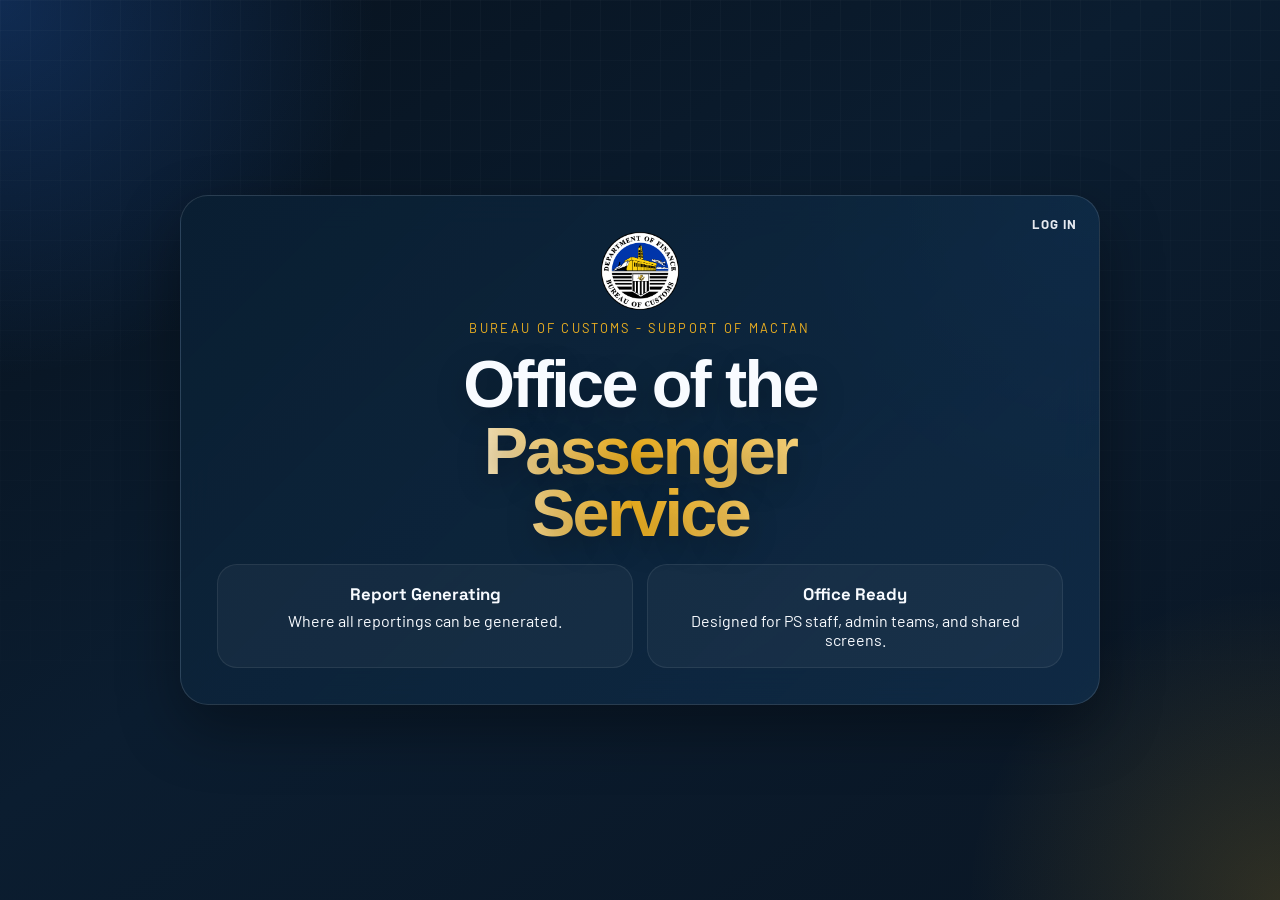
<file: Dexter Own/index.html>
<!DOCTYPE html>
<html lang="en">
<head>
  <meta charset="UTF-8">
  <meta name="viewport" content="width=device-width, initial-scale=1.0">
  <title>Business Login</title>
  <link rel="preconnect" href="https://fonts.googleapis.com">
  <link rel="preconnect" href="https://fonts.gstatic.com" crossorigin>
  <link href="https://fonts.googleapis.com/css2?family=Barlow:wght@400;500;600;700;800&amp;family=Space+Grotesk:wght@500;700&amp;display=swap" rel="stylesheet">
  <link rel="stylesheet" href="styles.css">
</head>
<body class="login-page">
  <main class="login-shell">
    <section class="login-hero">
      <button id="openLoginButton" type="button" class="hero-login-btn">Log In</button>

      <div class="brand-mark">
        <img src="images/BOCLOGO.png" alt="Business logo" class="brand-logo">
        <div class="hero-heading">
          <p class="eyebrow">Bureau of Customs - Subport of Mactan</p>
          <h1>
            Office of the
            <span class="hero-title-accent">Passenger Service</span>
          </h1>
        </div>
      </div>

      <div class="hero-points">
        <article class="hero-point">
          <h2>Report Generating</h2>
          <p>Where all reportings can be generated.</p>
        </article>
        <article class="hero-point">
          <h2>Office Ready</h2>
          <p>Designed for PS staff, admin teams, and shared screens.</p>
        </article>
      </div>
    </section>

    <div id="loginOverlay" class="login-overlay login-overlay-hidden"></div>

    <section id="loginCard" class="login-card login-card-hidden">
      <div class="login-header">
        <p class="eyebrow">Sign In</p>
        <h2>PS Staff Login</h2>
        <p class="login-copy">Use your assigned credentials to continue.</p>
      </div>

      <form id="loginForm" class="login-form">
        <label class="input-group" for="username">
          <span>Username</span>
          <input id="username" name="username" type="text" placeholder="Enter username" autocomplete="username" required>
        </label>

        <label class="input-group" for="password">
          <span>Password</span>
          <input id="password" name="password" type="password" placeholder="Enter password" autocomplete="current-password" required>
        </label>

        <div class="login-meta">
          <span>PS staff credentials enabled</span>
          <span id="loginClock">08:00 AM</span>
        </div>

        <button type="submit" class="btn">Enter Dashboard</button>
        <p id="error" class="error" aria-live="polite"></p>
      </form>
    </section>
  </main>

  <script src="app.js"></script>
</body>
</html>
</file>
<file: Dexter Own/styles.css>
:root {
  --navy-950: #081421;
  --navy-900: #0c1e31;
  --navy-800: #13314e;
  --blue-500: #2c7fff;
  --gold-500: #f1b321;
  --green-500: #2ec18c;
  --white: #f8fbff;
  --muted: #b6c7d9;
  --stroke: rgba(255, 255, 255, 0.12);
  --panel: rgba(10, 25, 42, 0.84);
  --panel-soft: rgba(255, 255, 255, 0.05);
  --shadow: 0 24px 60px rgba(0, 0, 0, 0.35);
}

* {
  box-sizing: border-box;
}

body {
  margin: 0;
  min-height: 100vh;
  font-family: "Barlow", sans-serif;
  color: var(--white);
  background:
    radial-gradient(circle at top left, rgba(44, 127, 255, 0.24), transparent 24%),
    radial-gradient(circle at bottom right, rgba(241, 179, 33, 0.16), transparent 20%),
    linear-gradient(145deg, #07111c 0%, #0b1d30 45%, #0a1624 100%);
}

body.workspace-open {
  overflow: hidden;
}

body::before {
  content: "";
  position: fixed;
  inset: 0;
  pointer-events: none;
  background-image:
    linear-gradient(rgba(255, 255, 255, 0.025) 1px, transparent 1px),
    linear-gradient(90deg, rgba(255, 255, 255, 0.025) 1px, transparent 1px);
  background-size: 30px 30px;
  mask-image: linear-gradient(to bottom, rgba(0, 0, 0, 0.95), transparent);
}

.login-page {
  display: flex;
  align-items: center;
  justify-content: center;
  padding: 24px;
}

.login-shell,
.dashboard-shell {
  width: min(1380px, 100%);
  position: relative;
  z-index: 1;
}

.login-shell {
  display: block;
}

.login-hero,
.login-card,
.topbar,
.panel {
  border: 1px solid var(--stroke);
  border-radius: 28px;
  backdrop-filter: blur(18px);
  box-shadow: var(--shadow);
}

.login-hero {
  position: relative;
  max-width: 920px;
  margin: 0 auto;
  padding: 36px;
  background:
    linear-gradient(135deg, rgba(10, 31, 50, 0.94), rgba(17, 47, 77, 0.76)),
    radial-gradient(circle at top right, rgba(44, 127, 255, 0.18), transparent 30%);
}

.brand-mark,
.brand {
  display: flex;
  align-items: center;
  gap: 18px;
}

.brand-mark {
  flex-direction: column;
  align-items: center;
  text-align: center;
  gap: 10px;
}

.hero-login-btn {
  position: absolute;
  top: 20px;
  right: 22px;
  padding: 0;
  border: none;
  background: transparent;
  color: rgba(248, 251, 255, 0.92);
  font: inherit;
  font-size: 0.82rem;
  font-weight: 700;
  letter-spacing: 0.08em;
  text-transform: uppercase;
  cursor: pointer;
  transition: color 180ms ease, opacity 180ms ease;
}

.hero-login-btn:hover,
.hero-login-btn:focus-visible {
  color: var(--gold-500);
  opacity: 1;
}

.hero-heading {
  max-width: 640px;
  width: 100%;
  text-align: center;
}

.hero-heading .eyebrow {
  margin-bottom: 18px;
  text-align: center;
}

.brand-logo {
  width: 78px;
  height: 78px;
  object-fit: contain;
}

.eyebrow {
  margin: 0 0 8px;
  font-size: 0.8rem;
  letter-spacing: 0.18em;
  text-transform: uppercase;
  color: var(--gold-500);
}

h1,
h2,
h3,
.metric-value,
.snapshot-value,
.clock-time {
  margin: 0;
  font-family: "Space Grotesk", sans-serif;
}

.login-hero h1 {
  max-width: 12ch;
  font-size: clamp(3rem, 5.2vw, 5.4rem);
  line-height: 0.92;
  margin: 0 auto;
  font-family: Arial, sans-serif;
  font-weight: 800;
  letter-spacing: -0.04em;
  text-wrap: balance;
  text-shadow: 0 10px 30px rgba(0, 0, 0, 0.28);
}

.hero-title-accent {
  display: block;
  margin-top: 6px;
  color: #ffffff;
  background: linear-gradient(90deg, #ffffff 0%, #f1b321 48%, #ffe3a0 100%);
  -webkit-background-clip: text;
  -webkit-text-fill-color: transparent;
}

.hero-subtitle {
  max-width: 46ch;
  margin: 16px 0 0;
  color: #d8e4f1;
  font-size: 1.02rem;
  line-height: 1.6;
}

.hero-copy,
.login-copy,
.announcement-copy,
.schedule-copy,
.metric-note,
.snapshot-label,
.snapshot-trend,
.meta-label {
  color: var(--muted);
}

.hero-copy {
  max-width: 56ch;
  margin: 28px 0 32px;
  font-size: 1.08rem;
}

.hero-points,
.announcement-list,
.schedule-list,
.hero-highlights,
.attendance-list {
  display: grid;
  gap: 14px;
}

.hero-points {
  grid-template-columns: repeat(2, minmax(0, 1fr));
  margin-top: 20px;
}

.hero-point {
  text-align: center;
}

.hero-point,
.announcement-item,
.schedule-item,
.metric-card,
.snapshot-card,
.focus-card {
  padding: 18px;
  border-radius: 20px;
  border: 1px solid rgba(255, 255, 255, 0.08);
  background: rgba(255, 255, 255, 0.04);
}

.hero-point h2 {
  font-size: 1.05rem;
  margin-bottom: 6px;
}

.hero-point p,
.announcement-copy,
.schedule-copy,
.snapshot-trend,
.focus-card p:last-child {
  margin: 0;
}

.login-card {
  position: fixed;
  top: 50%;
  left: 50%;
  z-index: 20;
  width: min(430px, calc(100% - 32px));
  padding: 34px;
  background: rgba(8, 18, 31, 0.88);
  display: flex;
  flex-direction: column;
  justify-content: center;
  transition: opacity 220ms ease, transform 220ms ease, visibility 220ms ease;
}

.login-card-hidden {
  opacity: 0;
  visibility: hidden;
  transform: translate(-50%, -46%) scale(0.98);
  pointer-events: none;
}

.login-card-visible {
  opacity: 1;
  visibility: visible;
  transform: translate(-50%, -50%) scale(1);
}

.login-overlay {
  position: fixed;
  inset: 0;
  z-index: 15;
  background: rgba(3, 10, 18, 0.22);
  backdrop-filter: blur(3px);
  transition: opacity 220ms ease, visibility 220ms ease;
}

.login-overlay-hidden {
  opacity: 0;
  visibility: hidden;
  pointer-events: none;
}

.login-overlay-visible {
  opacity: 1;
  visibility: visible;
}


.login-header {
  margin-bottom: 26px;
  padding-bottom: 18px;
  border-bottom: 1px solid rgba(255, 255, 255, 0.08);
}

.login-card h2 {
  font-size: 2rem;
  margin-bottom: 8px;
}

.login-copy {
  margin: 0;
}

.login-form {
  display: grid;
  gap: 16px;
}

.input-group {
  display: grid;
  gap: 8px;
}

.input-group span {
  font-weight: 700;
}

.input-group input {
  width: 100%;
  padding: 14px 16px;
  border: 1px solid rgba(255, 255, 255, 0.12);
  border-radius: 16px;
  background: rgba(255, 255, 255, 0.04);
  color: var(--white);
  font: inherit;
}

.input-group input::placeholder {
  color: rgba(255, 255, 255, 0.38);
}

.input-group input:focus {
  outline: 2px solid rgba(44, 127, 255, 0.35);
  border-color: rgba(44, 127, 255, 0.45);
}

.login-meta {
  display: flex;
  justify-content: space-between;
  gap: 16px;
  font-size: 0.95rem;
  color: var(--muted);
}

.btn,
.quick-link {
  border: none;
  cursor: pointer;
  text-decoration: none;
  font: inherit;
  transition: transform 180ms ease, border-color 180ms ease, background 180ms ease;
}

.btn {
  width: 100%;
  padding: 14px 18px;
  border-radius: 16px;
  background: linear-gradient(135deg, var(--blue-500), #1cbafc);
  color: var(--white);
  font-weight: 800;
  letter-spacing: 0.04em;
  text-transform: uppercase;
}

.btn:hover,
.btn:focus-visible,
.quick-link:hover,
.quick-link:focus-visible {
  transform: translateY(-2px);
}

.error {
  min-height: 20px;
  margin: 0;
  color: #ff8e8e;
  font-size: 0.95rem;
}

.dashboard-shell {
  width: min(1440px, calc(100% - 32px));
  margin: 0 auto;
  padding: 24px 0 40px;
  position: relative;
}

.dashboard-shell::before {
  content: "";
  position: fixed;
  top: 63%;
  left: 50%;
  width: min(34vw, 430px);
  height: min(34vw, 430px);
  transform: translate(-50%, -50%);
  background: url("images/BOCLOGO.png") center / contain no-repeat;
  opacity: 0.04;
  pointer-events: none;
  z-index: 2;
  mix-blend-mode: screen;
  filter: saturate(0.9) drop-shadow(0 0 20px rgba(241, 179, 33, 0.06));
}

.dashboard-shell::after {
  content: "";
  position: fixed;
  top: 63%;
  left: 50%;
  width: min(40vw, 520px);
  height: min(40vw, 520px);
  transform: translate(-50%, -50%);
  border-radius: 50%;
  background:
    radial-gradient(circle, rgba(255, 255, 255, 0.02) 0%, rgba(241, 179, 33, 0.015) 34%, rgba(8, 20, 33, 0) 70%);
  pointer-events: none;
  z-index: 2;
}

.dashboard-shell > * {
  position: relative;
  z-index: 1;
}

.workspace-overlay {
  position: fixed;
  inset: 0;
  z-index: 30;
  background: rgba(4, 10, 18, 0.36);
  backdrop-filter: blur(6px);
  transition: opacity 180ms ease, visibility 180ms ease;
}

.workspace-overlay-hidden {
  opacity: 0;
  visibility: hidden;
  pointer-events: none;
}

.workspace-overlay-visible {
  opacity: 1;
  visibility: visible;
}

.workspace-panel {
  position: fixed;
  inset: 32px;
  z-index: 40;
  display: grid;
  grid-template-rows: auto 1fr;
  gap: 10px;
  padding: 12px;
  border: 1px solid var(--stroke);
  border-radius: 28px;
  background: rgba(8, 18, 31, 0.95);
  box-shadow: var(--shadow);
  backdrop-filter: blur(18px);
  transition: opacity 180ms ease, transform 180ms ease, visibility 180ms ease;
}

.workspace-panel-hidden {
  opacity: 0;
  visibility: hidden;
  pointer-events: none;
  transform: translateY(12px);
}

.workspace-panel-visible {
  opacity: 1;
  visibility: visible;
  transform: translateY(0);
}

.workspace-header {
  display: flex;
  align-items: center;
  justify-content: space-between;
  gap: 16px;
  padding: 0 4px;
}

.workspace-actions {
  display: flex;
  align-items: center;
  gap: 12px;
}

.workspace-link,
.workspace-close-btn {
  width: auto;
  min-height: auto;
  padding: 12px 16px;
}

.workspace-frame {
  width: 100%;
  height: 100%;
  min-height: 0;
  border: none;
  border-radius: 18px;
  background: #ffffff;
}

.topbar {
  display: flex;
  align-items: center;
  justify-content: space-between;
  gap: 24px;
  padding: 18px 22px;
  background: linear-gradient(135deg, rgba(10, 29, 49, 0.95), rgba(12, 34, 56, 0.72));
}

.brand h1 {
  font-size: clamp(1.65rem, 3vw, 2.5rem);
}

.topbar .brand h1 {
  font-family: Arial, sans-serif;
}

.topbar-meta {
  display: flex;
  align-items: center;
  gap: 16px;
}

.clock-card,
.status-pill {
  border: 1px solid var(--stroke);
  background: rgba(255, 255, 255, 0.04);
}

.clock-card {
  min-width: 230px;
  padding: 12px 16px;
  border-radius: 18px;
  text-align: right;
}

.clock-time {
  margin-top: 4px;
  font-size: 1.75rem;
}

.status-pill {
  display: inline-flex;
  align-items: center;
  gap: 10px;
  padding: 13px 16px;
  border-radius: 999px;
  font-weight: 600;
}

.status-dot {
  width: 10px;
  height: 10px;
  border-radius: 50%;
  background: var(--green-500);
  box-shadow: 0 0 0 8px rgba(46, 193, 140, 0.14);
}

.dashboard-grid {
  display: grid;
  grid-template-columns: 280px 1.35fr 1fr;
  gap: 20px;
  margin-top: 20px;
}

.panel {
  padding: 22px;
  background: var(--panel);
}

.panel-heading {
  display: flex;
  align-items: center;
  justify-content: space-between;
  gap: 12px;
  margin-bottom: 16px;
}

.panel-tag {
  padding: 6px 10px;
  border-radius: 999px;
  background: rgba(255, 255, 255, 0.06);
  color: var(--gold-500);
  font-size: 0.82rem;
  letter-spacing: 0.08em;
  text-transform: uppercase;
}

.hero-panel {
  grid-column: 2 / span 2;
  display: grid;
  grid-template-columns: 1.15fr 1fr;
  gap: 18px;
  background:
    linear-gradient(120deg, rgba(11, 35, 61, 0.92), rgba(7, 20, 34, 0.88)),
    radial-gradient(circle at top right, rgba(44, 127, 255, 0.18), transparent 30%);
}

.flights-average-card {
  margin-bottom: 28px;
}

.flights-average-card .metric-label {
  font-size: 0.9rem;
}

.flights-average-card .metric-value {
  font-size: 1.9rem;
}

.flights-average-card .metric-note {
  display: none;
}

.hero-summary-cards {
  display: grid;
  grid-template-columns: repeat(4, minmax(0, 1fr));
  gap: 14px;
  margin-bottom: 8px;
}

.quote-heading {
  margin-top: 32px;
}

.quick-sidebar {
  grid-column: 1;
  grid-row: 1 / span 4;
  align-self: start;
  position: sticky;
  top: 24px;
  min-height: 100%;
}

.hero-panel h2 {
  font-size: clamp(2rem, 4vw, 3.4rem);
  line-height: 1;
  margin-top: 28px;
  margin-bottom: 14px;
}

.dashboard-grid .hero-panel h2,
.dashboard-grid .hero-panel .hero-copy {
  font-family: Arial, sans-serif;
}

.metric-card {
  background: rgba(255, 255, 255, 0.03);
}

.metric-value {
  margin: 8px 0 6px;
  font-size: 2.4rem;
  line-height: 1;
}

.staff-on-duty-name {
  font-size: 1.5rem;
  line-height: 1.15;
}

#staffAttendanceTime {
  margin-top: 10px;
  font-size: 0.96rem;
  line-height: 1.45;
}

.task-preview-list {
  display: grid;
  gap: 6px;
  margin: 10px 0 12px;
}

.task-preview-item {
  padding: 8px 10px;
  border-radius: 12px;
  background: rgba(255, 255, 255, 0.06);
  color: var(--white);
  font-size: 0.92rem;
  line-height: 1.35;
}

.task-preview-title,
.task-preview-meta {
  margin: 0;
}

.task-preview-meta {
  margin-top: 4px;
  font-size: 0.78rem;
  color: var(--muted);
}

.metric-label,
.metric-note,
.snapshot-value,
.schedule-title,
.announcement-title,
.focus-kicker {
  margin: 0;
}

.accent-blue {
  background: linear-gradient(135deg, rgba(44, 127, 255, 0.18), rgba(255, 255, 255, 0.03));
}

.accent-gold {
  background: linear-gradient(135deg, rgba(241, 179, 33, 0.18), rgba(255, 255, 255, 0.03));
}

.accent-dark {
  background: linear-gradient(135deg, rgba(0, 0, 0, 0.22), rgba(255, 255, 255, 0.03));
}

.schedule-item {
  display: grid;
  grid-template-columns: 72px 1fr auto;
  gap: 14px;
  align-items: start;
}

.schedule-time {
  margin: 0;
  padding: 8px 10px;
  border-radius: 14px;
  background: rgba(44, 127, 255, 0.15);
  font-family: "Space Grotesk", sans-serif;
  text-align: center;
}

.quick-links,
.snapshot-grid {
  display: grid;
  gap: 12px;
}

.task-form {
  display: grid;
  grid-template-columns: 1fr auto;
  gap: 12px;
  margin-bottom: 18px;
}

#meetingForm {
  grid-template-columns: 1.2fr 160px 140px 1fr auto;
}

.task-form input {
  width: 100%;
  padding: 14px 16px;
  border: 1px solid rgba(255, 255, 255, 0.12);
  border-radius: 16px;
  background: rgba(255, 255, 255, 0.04);
  color: var(--white);
  font: inherit;
}

.task-form input::placeholder {
  color: rgba(255, 255, 255, 0.42);
}

.task-submit-btn {
  width: auto;
  padding-inline: 20px;
}

.task-assignee-select {
  min-height: 50px;
  padding: 0 14px;
  border: 1px solid rgba(255, 255, 255, 0.12);
  border-radius: 14px;
  background: rgba(255, 255, 255, 0.06);
  color: var(--white);
  font: inherit;
}

.task-assignee-select:focus {
  outline: 2px solid rgba(44, 127, 255, 0.5);
  outline-offset: 2px;
}

.task-board {
  display: grid;
  gap: 12px;
}

.task-row {
  display: grid;
  grid-template-columns: 1fr auto auto auto;
  gap: 12px;
  align-items: center;
  padding: 14px 16px;
  border-radius: 18px;
  background: rgba(255, 255, 255, 0.04);
  border: 1px solid rgba(255, 255, 255, 0.08);
}

.task-row.is-complete {
  opacity: 0.78;
}

.task-row-copy {
  display: grid;
  gap: 4px;
}

.task-row-title {
  margin: 0;
  font-weight: 700;
}

.task-row-meta {
  margin: 0;
  color: var(--muted);
  font-size: 0.92rem;
}

.task-state-badge {
  padding: 6px 10px;
  border-radius: 999px;
  font-size: 0.78rem;
  font-weight: 700;
  letter-spacing: 0.06em;
  text-transform: uppercase;
  background: rgba(255, 255, 255, 0.08);
}

.task-state-badge.pending {
  color: #ffd36f;
}

.task-state-badge.done {
  color: #89e4be;
}

.task-toggle-btn {
  width: auto;
  padding: 10px 14px;
  border-radius: 12px;
}

.task-delete-btn {
  width: auto;
  padding: 10px 14px;
  border-radius: 12px;
  background: rgba(198, 58, 58, 0.18);
  border: 1px solid rgba(255, 120, 120, 0.3);
  color: #ffd4d4;
}

.meeting-delete-btn {
  justify-self: end;
}

.task-empty {
  margin: 0;
  color: var(--muted);
}

.attendance-item {
  padding: 16px 18px;
  border-radius: 18px;
  border: 1px solid rgba(255, 255, 255, 0.08);
  background: rgba(255, 255, 255, 0.04);
}

.attendance-name,
.attendance-time {
  margin: 0;
}

.attendance-name {
  font-weight: 700;
}

.attendance-time {
  margin-top: 6px;
  color: var(--muted);
  font-size: 0.92rem;
}

.messenger-toggle {
  position: fixed;
  right: 28px;
  bottom: 28px;
  z-index: 35;
  width: 72px;
  height: 72px;
  border: 1px solid rgba(255, 255, 255, 0.14);
  border-radius: 50%;
  background: linear-gradient(135deg, rgba(44, 127, 255, 0.9), rgba(15, 43, 72, 0.95));
  box-shadow: 0 20px 40px rgba(0, 0, 0, 0.35);
  color: var(--white);
  cursor: grab;
  touch-action: none;
  user-select: none;
}

.messenger-toggle-icon {
  position: relative;
  display: inline-block;
  width: 32px;
  height: 32px;
}

.robot-head {
  position: absolute;
  inset: 5px 4px 3px;
  border-radius: 11px;
  background: linear-gradient(180deg, rgba(255, 255, 255, 0.96), rgba(220, 233, 248, 0.86));
  box-shadow: inset 0 -2px 6px rgba(15, 43, 72, 0.18);
}

.robot-eye {
  position: absolute;
  top: 13px;
  width: 5px;
  height: 5px;
  border-radius: 50%;
  background: #0f3356;
  z-index: 1;
}

.robot-eye-left {
  left: 11px;
}

.robot-eye-right {
  right: 11px;
}

.robot-mouth {
  position: absolute;
  left: 11px;
  right: 11px;
  bottom: 9px;
  height: 3px;
  border-radius: 999px;
  background: rgba(15, 43, 72, 0.72);
  z-index: 1;
}

.robot-antenna {
  position: absolute;
  top: -3px;
  left: 15px;
  width: 2px;
  height: 10px;
  background: rgba(255, 255, 255, 0.9);
}

.robot-antenna::after {
  content: "";
  position: absolute;
  top: -4px;
  left: -3px;
  width: 8px;
  height: 8px;
  border-radius: 50%;
  background: var(--gold-500);
  box-shadow: 0 0 10px rgba(241, 179, 33, 0.45);
}

.messenger-unread-count {
  position: absolute;
  top: 8px;
  right: 6px;
  min-width: 22px;
  height: 22px;
  padding: 0 6px;
  border-radius: 999px;
  background: var(--gold-500);
  color: #081421;
  font-size: 0.78rem;
  font-weight: 800;
  display: inline-flex;
  align-items: center;
  justify-content: center;
}

.messenger-panel {
  position: fixed;
  right: 28px;
  bottom: 116px;
  z-index: 34;
  width: min(360px, calc(100vw - 32px));
  padding: 18px;
  border: 1px solid rgba(12, 30, 49, 0.1);
  border-radius: 24px;
  background: rgba(255, 255, 255, 0.96);
  backdrop-filter: blur(14px);
  box-shadow: 0 22px 44px rgba(0, 0, 0, 0.18);
  transition: opacity 180ms ease, transform 180ms ease, visibility 180ms ease;
}

.messenger-panel-hidden {
  opacity: 0;
  visibility: hidden;
  transform: translateY(12px);
  pointer-events: none;
}

.messenger-panel-visible {
  opacity: 1;
  visibility: visible;
  transform: translateY(0);
}

.messenger-header {
  display: flex;
  align-items: flex-start;
  justify-content: space-between;
  gap: 14px;
  margin-bottom: 14px;
}

.messenger-thread {
  display: grid;
  gap: 10px;
  max-height: 320px;
  overflow-y: auto;
  padding-right: 4px;
  margin-bottom: 14px;
}

.messenger-empty {
  margin: 0;
  color: #13314e;
}

.messenger-bubble {
  padding: 12px 14px;
  border-radius: 18px;
  background: rgba(8, 20, 33, 0.04);
  border: 1px solid rgba(12, 30, 49, 0.08);
}

.messenger-bubble.is-own {
  background: rgba(44, 127, 255, 0.12);
}

.messenger-bubble-top {
  display: flex;
  align-items: flex-start;
  justify-content: space-between;
  gap: 12px;
}

.messenger-meta,
.messenger-text,
.messenger-time {
  margin: 0;
}

.messenger-meta {
  font-size: 0.7rem;
  color: #13314e;
  margin-bottom: 6px;
}

.messenger-text {
  font-size: 0.9rem;
  line-height: 1.45;
  color: #13314e;
}

.messenger-time {
  margin-top: 8px;
  font-size: 0.68rem;
  color: #13314e;
}

.messenger-delete-btn {
  width: auto;
  min-width: 0;
  padding: 6px 10px;
  border-radius: 10px;
  background: rgba(19, 49, 78, 0.12);
  border: 1px solid rgba(19, 49, 78, 0.28);
  color: #13314e;
  font-size: 0.72rem;
  font-weight: 700;
}

.messenger-form {
  display: grid;
  grid-template-columns: 1fr;
  gap: 10px;
}

.messenger-form input {
  width: 100%;
  padding: 14px 16px;
  border: 1px solid rgba(12, 30, 49, 0.12);
  border-radius: 16px;
  background: rgba(8, 20, 33, 0.03);
  color: #13314e;
  font: inherit;
  font-size: 0.92rem;
}

.messenger-form input::placeholder {
  color: rgba(19, 49, 78, 0.55);
}

.messenger-panel .eyebrow,
.messenger-panel h3 {
  color: #13314e;
}

.messenger-panel,
.messenger-panel .task-assignee-select,
.messenger-panel .btn,
.messenger-panel input {
  color: #13314e;
}

.quick-links {
  grid-template-columns: repeat(2, minmax(0, 1fr));
}

.quick-sidebar-links {
  grid-template-columns: 1fr;
}

.quick-link {
  display: flex;
  align-items: center;
  justify-content: center;
  min-height: 86px;
  padding: 14px;
  border: 1px solid rgba(255, 255, 255, 0.08);
  border-radius: 18px;
  background: linear-gradient(135deg, rgba(255, 255, 255, 0.05), rgba(255, 255, 255, 0.02));
  color: var(--white);
  font-weight: 700;
}

.quick-sidebar-links .quick-link {
  justify-content: flex-start;
  min-height: 68px;
  font-family: Arial, sans-serif;
}

.quick-nav-link {
  gap: 12px;
  padding-inline: 16px;
  border-left: 3px solid transparent;
}

.quick-nav-button {
  width: 100%;
  justify-content: flex-start;
  text-align: left;
}

.quick-nav-link:hover,
.quick-nav-link:focus-visible {
  border-left-color: rgba(241, 179, 33, 0.75);
}

.quick-link-icon {
  display: inline-flex;
  align-items: center;
  justify-content: center;
  width: 34px;
  height: 34px;
  border-radius: 10px;
  background: rgba(241, 179, 33, 0.16);
  color: var(--gold-500);
  font-size: 0.74rem;
  font-weight: 800;
  letter-spacing: 0.04em;
  flex-shrink: 0;
}

.snapshot-grid {
  grid-template-columns: repeat(2, minmax(0, 1fr));
}

.snapshot-value {
  font-size: 2rem;
}

.positive {
  color: #89e4be;
}

.neutral {
  color: #c3d4e3;
}

.caution {
  color: #ffd36f;
}

.spotlight-panel {
  background: linear-gradient(135deg, rgba(241, 179, 33, 0.1), rgba(6, 18, 30, 0.9));
}

.focus-kicker {
  margin-bottom: 8px;
  color: var(--gold-500);
  text-transform: uppercase;
  letter-spacing: 0.12em;
  font-size: 0.8rem;
}

.logout-link {
  min-height: auto;
  padding: 12px 18px;
  white-space: nowrap;
}

@media (max-width: 1120px) {
  .login-shell,
  .dashboard-grid {
    grid-template-columns: 1fr;
  }

  .hero-points,
  .hero-panel,
  .quick-links,
  .snapshot-grid,
  .hero-summary-cards {
    grid-template-columns: 1fr;
  }

  .hero-panel {
    grid-column: span 1;
  }

  .topbar {
    flex-direction: column;
    align-items: stretch;
  }

  .topbar-meta {
    justify-content: space-between;
  }

  .task-form,
  .task-row {
    grid-template-columns: 1fr;
  }

  #meetingForm {
    grid-template-columns: 1fr;
  }

  .workspace-panel {
    inset: 16px;
  }

  .workspace-header,
  .workspace-actions {
    flex-direction: column;
    align-items: stretch;
  }
}

@media (max-width: 720px) {
  .login-page {
    padding: 16px;
  }

  .login-hero,
  .login-card,
  .panel,
  .topbar {
    padding: 20px;
    border-radius: 22px;
  }

  .brand-mark,
  .brand,
  .topbar-meta,
  .login-meta {
    flex-direction: column;
    align-items: flex-start;
  }

  .clock-card,
  .status-pill,
  .logout-link {
    width: 100%;
  }

  .clock-card {
    min-width: 0;
    text-align: left;
  }

  .messenger-toggle {
    right: 20px;
    bottom: 20px;
  }

  .messenger-panel {
    right: 16px;
    left: 16px;
    bottom: 104px;
    width: auto;
  }
}
</file>
